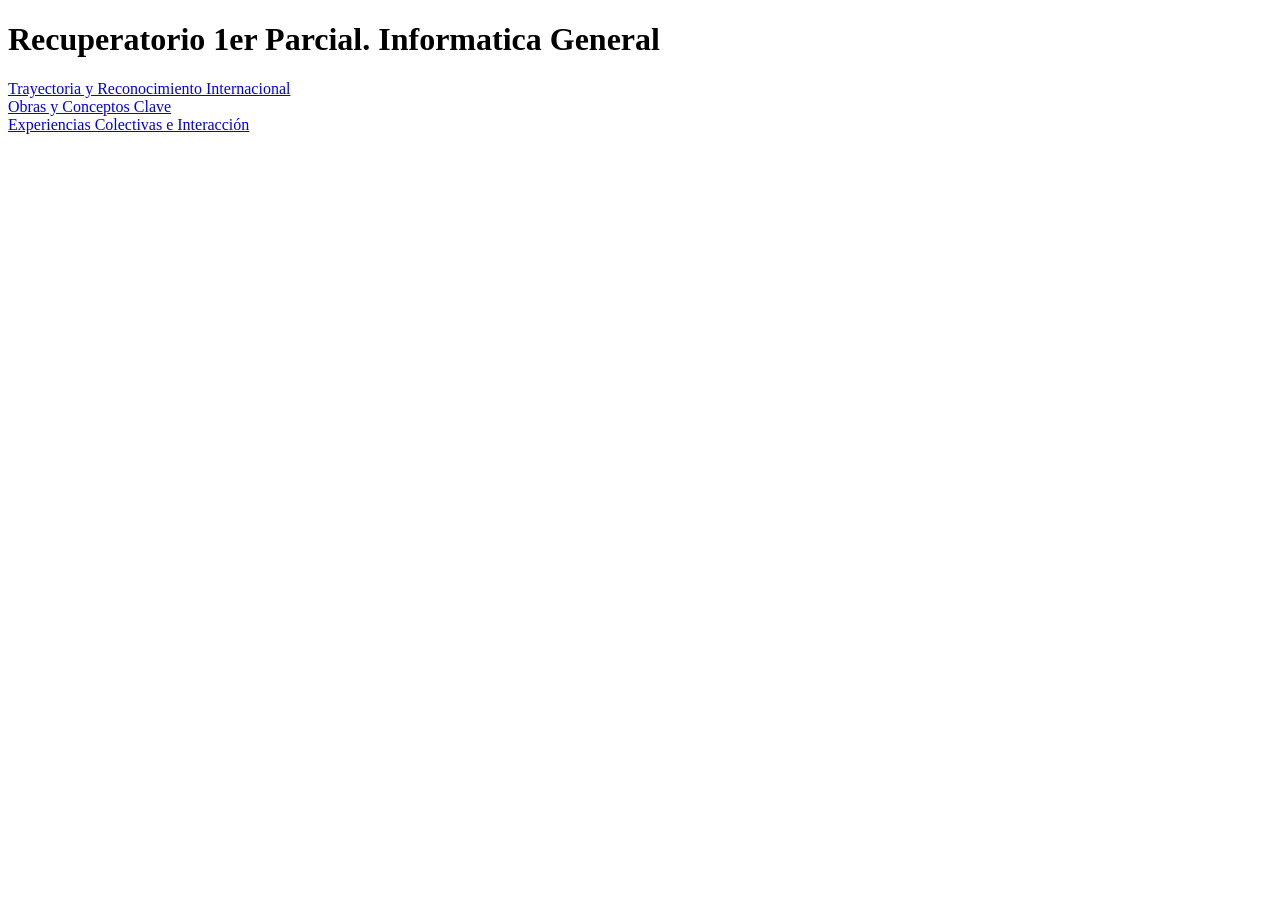
<file: index.html>
<!DOCTYPE html>
<html lang="es">
<head>
    <meta charset="UTF-8">
    <title>Index</title>
</head>
<body>
    <h1>Recuperatorio 1er Parcial. Informatica General</h1>

    <a href="trayectoria.html">Trayectoria y Reconocimiento Internacional</a>
    <br>
    <a href="obrasyconceptos.html">Obras y Conceptos Clave</a>
    <br>
    <a href="interaccion.html">Experiencias Colectivas e Interacción</a>
</body>
</html>
</file>
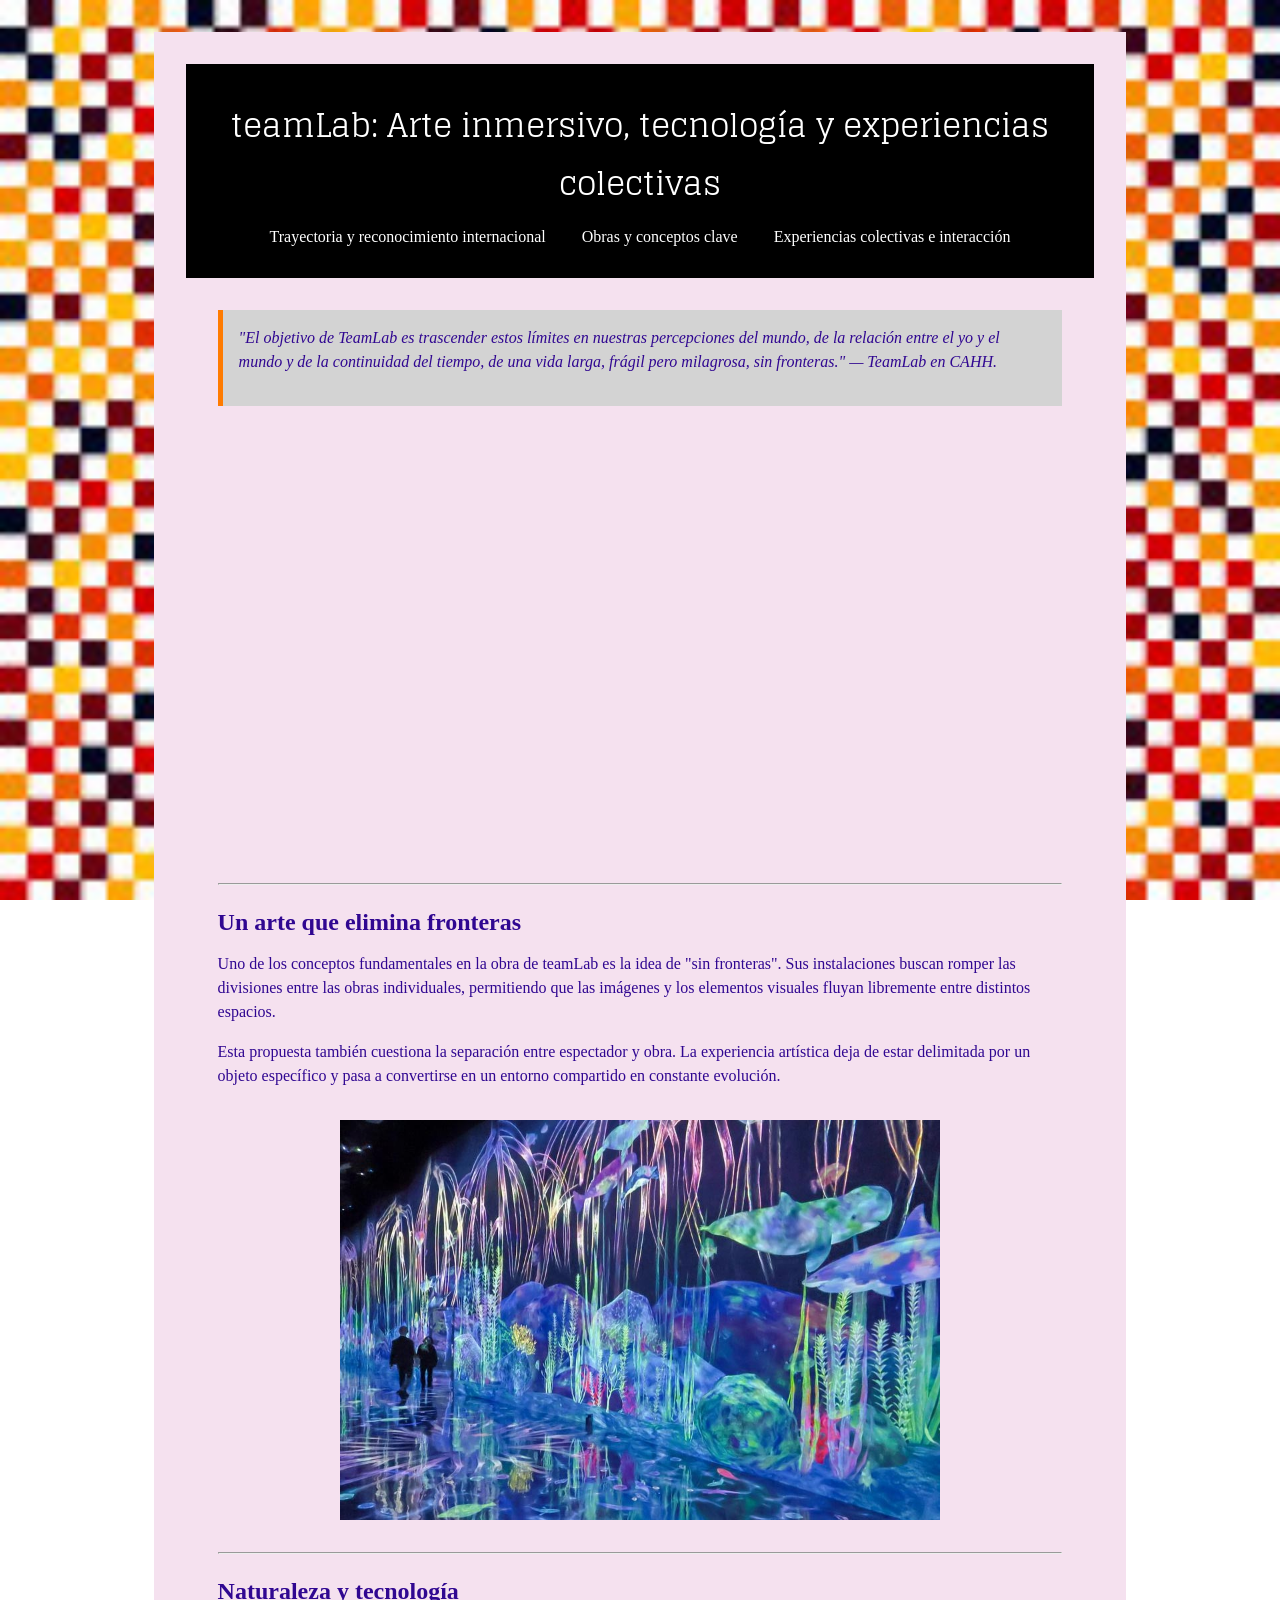
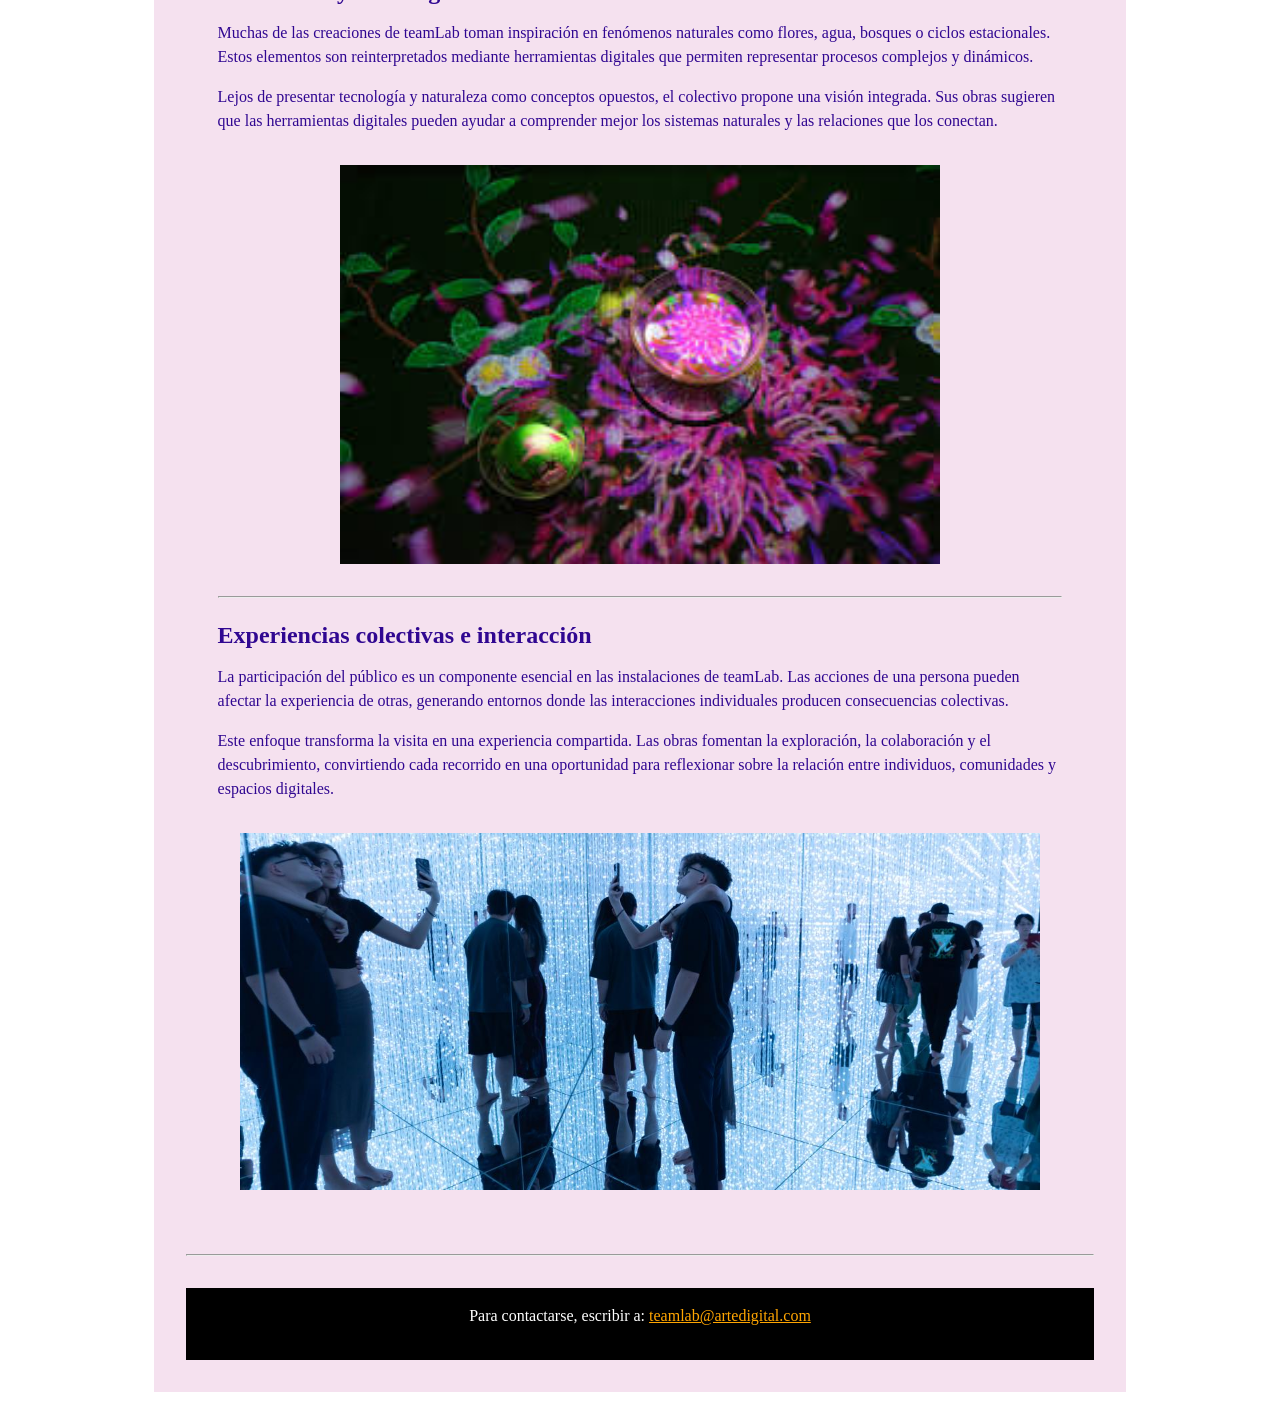
<file: interaccion.html>
<!DOCTYPE html>
<html lang="es">
    <head>
        <meta charset="UTF-8">
        <title>teamLab. Experiencias colectivas e interacción </title>
        <link rel="stylesheet" href="CSS/estilos.css">
        <link rel="preconnect" href="https://fonts.googleapis.com">
<link rel="preconnect" href="https://fonts.gstatic.com" crossorigin>
<link href="https://fonts.googleapis.com/css2?family=Glegoo&display=swap" rel="stylesheet"> 
        </head>
    <body class="pagina"> 
        <div class="contenedor">

        <header class="encabezado">
            <h1 class="glegoo-regular">teamLab: Arte inmersivo, tecnología y experiencias colectivas</h1>
            <nav class="menu">
                <ul>
                    <li><a href="trayectoria.html"> Trayectoria y reconocimiento internacional</a> </li>
                    <li><a href="obrasyconceptos.html"> Obras y conceptos clave</a> </li>
                    <li><a href="interaccion.html"> Experiencias colectivas e interacción</a> </li>
                </ul>
            </nav>
        </header>
        <main class="contenido"> 
            <blockquote class="cita">
                <p> "El objetivo de TeamLab es trascender estos límites en nuestras percepciones del mundo, de la relación entre el yo y el mundo y de la continuidad del tiempo, de una vida larga, frágil pero milagrosa, sin fronteras." — TeamLab en CAHH. </p> 
                </blockquote>
                <article>
                    <section>
                    <iframe class="video" width="600" height="415" src="https://www.youtube.com/embed/-uJTk_mRmUY?si=cxPwlHfxgTjs83fZ" title="YouTube video player" frameborder="0" allow="accelerometer; autoplay; clipboard-write; encrypted-media; gyroscope; picture-in-picture; web-share" referrerpolicy="strict-origin-when-cross-origin" allowfullscreen></iframe>
                    </section>
                    <hr>
                    <section>
                        <h2> Un arte que elimina fronteras</h2>
                        <p> Uno de los conceptos fundamentales en la obra de teamLab es la idea de "sin fronteras". Sus instalaciones buscan romper las divisiones entre las obras individuales, permitiendo que las imágenes y los elementos visuales fluyan libremente entre distintos espacios. </p>
                        <p> Esta propuesta también cuestiona la separación entre espectador y obra. La experiencia artística deja de estar delimitada por un objeto específico y pasa a convertirse en un entorno compartido en constante evolución. </p>
                        <img src="IMG/teamlab-1.jpg" alt="teamLab" width="600" height="400">
                    </section>
                    <hr>
                    <section>
                        <h2>Naturaleza y tecnología</h2>
                        <p>Muchas de las creaciones de teamLab toman inspiración en fenómenos naturales como flores, agua, bosques o ciclos estacionales. Estos elementos son reinterpretados mediante herramientas digitales que permiten representar procesos complejos y dinámicos. </p>
                        <p>Lejos de presentar tecnología y naturaleza como conceptos opuestos, el colectivo propone una visión integrada. Sus obras sugieren que las herramientas digitales pueden ayudar a comprender mejor los sistemas naturales y las relaciones que los conectan. </p>
                        <img src="IMG/teacup.jpeg" alt="taza de té y flores" width="600" height="400">
                    </section>
                    <hr>
                    <section>
                        <h2>Experiencias colectivas e interacción </h2>
                        <p> La participación del público es un componente esencial en las instalaciones de teamLab. Las acciones de una persona pueden afectar la experiencia de otras, generando entornos donde las interacciones individuales producen consecuencias colectivas. </p>
                        <p>Este enfoque transforma la visita en una experiencia compartida. Las obras fomentan la exploración, la colaboración y el descubrimiento, convirtiendo cada recorrido en una oportunidad para reflexionar sobre la relación entre individuos, comunidades y espacios digitales.</p>
                        <img src="IMG/gente.jpeg" alt="visitantes en teamLab" width="800" height="400">
                    </section>
                   
                </article>
            </main>
                    <hr>
                    <footer>
                        <p> Para contactarse, escribir a: 
                            <a href="mailto:teamlab@artedigital.com">teamlab@artedigital.com</a>
                            </p>
                    </footer>
                    </body>
                    </html>
</file>
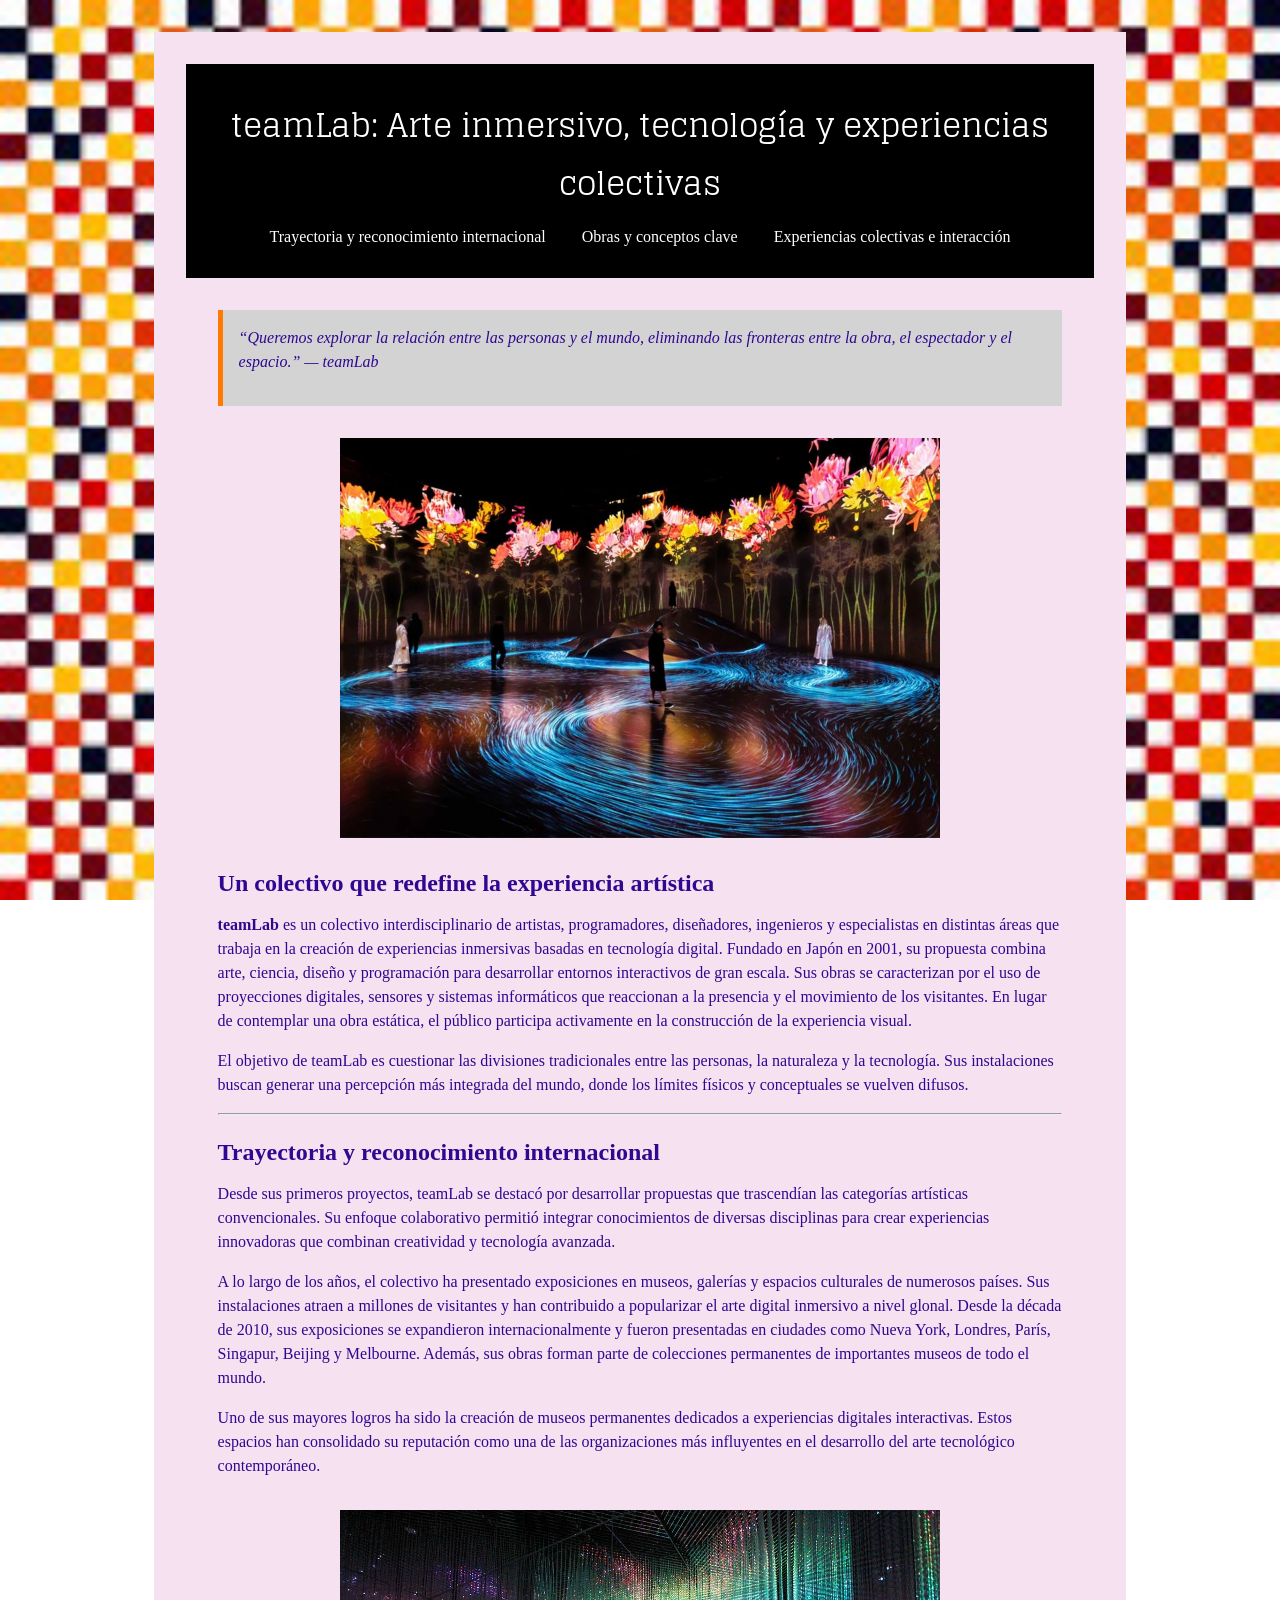
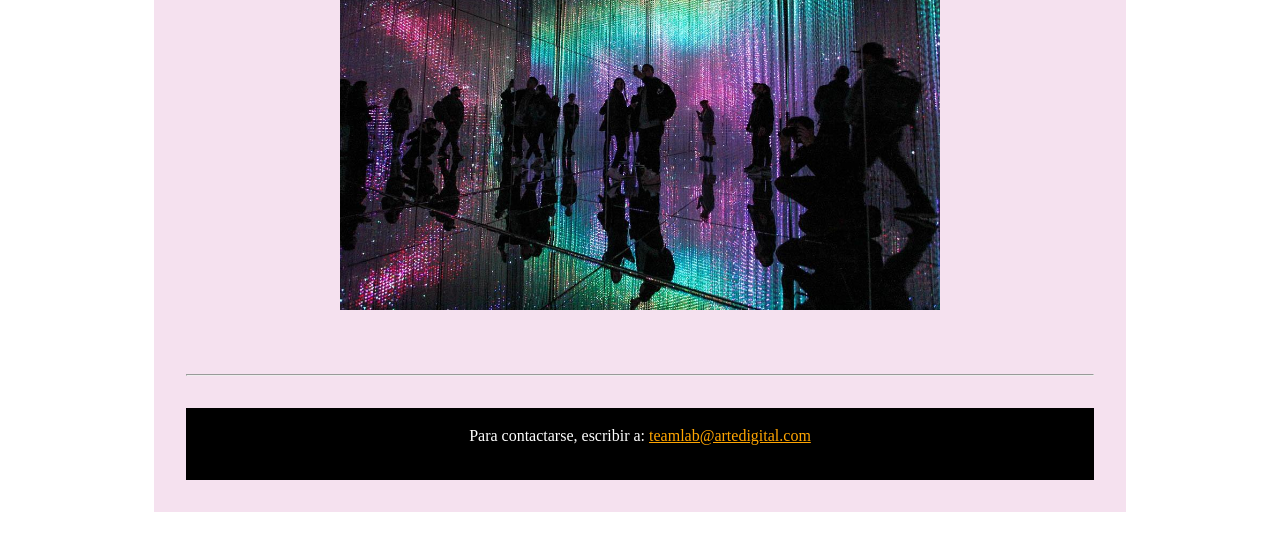
<file: trayectoria.html>
<!DOCTYPE html>
<html lang="es">
    <head>
        <meta charset="UTF-8">
        <title>teamLab. Trayectoria y reconocimiento internacional</title>
        <link rel="stylesheet" href="CSS/estilos.css">
        <link rel="preconnect" href="https://fonts.googleapis.com">
<link rel="preconnect" href="https://fonts.gstatic.com" crossorigin>
<link href="https://fonts.googleapis.com/css2?family=Glegoo&display=swap" rel="stylesheet">
     </head>
    <body class="pagina">
        <div class="contenedor">

        <header class="encabezado">
            <h1 class="glegoo-regular">teamLab: Arte inmersivo, tecnología y experiencias colectivas</h1>
            <nav class="menu">
                <ul>
                    <li><a href="trayectoria.html"> Trayectoria y reconocimiento internacional</a> </li>
                    <li><a href="obrasyconceptos.html"> Obras y conceptos clave</a> </li>
                    <li><a href="interaccion.html"> Experiencias colectivas e interacción</a> </li>
                </ul>
            </nav>

        </header>
        <main class="contenido">
            <blockquote class="cita"><p>“Queremos explorar la relación entre las personas y el mundo, eliminando las fronteras entre la obra, el espectador y el espacio.” — teamLab </p></blockquote>
        <img src="IMG/teamlab-2.jpg" alt="teamLab" width="600" height="400">
        <article>
            <h2> Un colectivo que redefine la experiencia artística</h2>
            <p> <strong>teamLab</strong> es un colectivo interdisciplinario de artistas, programadores, diseñadores, ingenieros y especialistas en distintas áreas que trabaja en la creación de experiencias inmersivas basadas en tecnología digital. Fundado en Japón en 2001, su propuesta combina arte, ciencia, diseño y programación para desarrollar entornos interactivos de gran escala.
                Sus obras se caracterizan por el uso de proyecciones digitales, sensores y sistemas informáticos que reaccionan a la presencia y el movimiento de los visitantes. En lugar de contemplar una obra estática, el público participa activamente en la construcción de la experiencia visual. </p>
                <p> El objetivo de teamLab es cuestionar las divisiones tradicionales entre las personas, la naturaleza y la tecnología. Sus instalaciones buscan generar una percepción más integrada del mundo, donde los límites físicos y conceptuales se vuelven difusos.</p>
                <hr>
                <h2> Trayectoria y reconocimiento internacional</h2>
                <p> Desde sus primeros proyectos, teamLab se destacó por desarrollar propuestas que trascendían las categorías artísticas convencionales. Su enfoque colaborativo permitió integrar conocimientos de diversas disciplinas para crear experiencias innovadoras que combinan creatividad y tecnología avanzada. </p>
                   <p> A lo largo de los años, el colectivo ha presentado exposiciones en museos, galerías y espacios culturales de numerosos países. Sus instalaciones atraen a millones de visitantes y han contribuido a popularizar el arte digital inmersivo a nivel glonal. 
                    Desde la década de 2010, sus exposiciones se expandieron internacionalmente y fueron presentadas en ciudades como Nueva York, Londres, París, Singapur, Beijing y Melbourne. Además, sus obras forman parte de colecciones permanentes de importantes museos de todo el mundo. </p>
                    <p> Uno de sus mayores logros ha sido la creación de museos permanentes dedicados a experiencias digitales interactivas. Estos espacios han consolidado su reputación como una de las organizaciones más influyentes en el desarrollo del arte tecnológico contemporáneo. </p>
                    <img src="IMG/teamlabmuseum.jpg" alt="teamLab Museo" width="600" height="400">
                    </article>
                    </main>
                    <hr>
                    <footer>
                        <p> Para contactarse, escribir a: 
                            <a href="mailto:teamlab@artedigital.com">teamlab@artedigital.com</a>
                            </p>
                    </footer>
                    </div>
                    </body>
                    </html>
</file>
<file: CSS/estilos.css>
*{
    margin: 0;
    padding: 0;
    box-sizing: border-box;
}
/* cuerpo */
body{
    background-image: url("../IMG/fondo.jpg");
    background-size: cover;
    background-attachment: fixed;
    font-family: 'Arvo', serif;
    color: rgb(48, 7, 145);
    padding: 2rem;
}
/* contenedor principal */
.contenedor{
    width: 80%;
    max-width: 1200px;
    margin: auto;
    background-color: rgb(245, 225, 239);
    padding: 2rem;
}
/* encabezado */
.encabezado{
    background-color: black;
    color: white;
    text-align: center;
    padding: 2rem;
}

/* titulo */
.glegoo-regular{
  font-family: "Glegoo", serif;
  font-weight: 400;
  font-style: normal;
  font-size: 2rem;
    margin-bottom: 1rem;
}

.menu ul{
    list-style: none;
    text-align: center;
}

.menu li{
    display: inline;
    margin: 1rem;
}

.menu a{
    color: white;
    text-decoration: none;
}

.menu a:hover{
    color: orange;
}

.contenido{
    padding: 2rem;
}

h2, h3{
    margin-top: 1.5rem;
    margin-bottom: 1rem;
}

p{
    margin-bottom: 1rem;
    line-height: 1.5;
}

.cita{
    background-color: lightgray;
    padding: 1rem;
    margin-bottom: 2rem;
    border-left: 5px solid rgb(255, 123, 0);
    font-style: italic;
}

.video {
    display: flex;
    justify-content: center;
    margin: 30px 0;
}

/* imagenes */
img{
    max-width: 100%;
    height: auto;
    display: block;
    margin: 2rem auto;
}
.galeria{
    text-align: center;
}

.galeria img{
    width: 30%;
    margin: 1%;
    display: inline-block;
}

footer{
    background-color: black;
    color: white;
    text-align: center;
    padding: 1rem;
    margin-top: 2rem;
}

footer a{
    color: orange;
}
</file>
